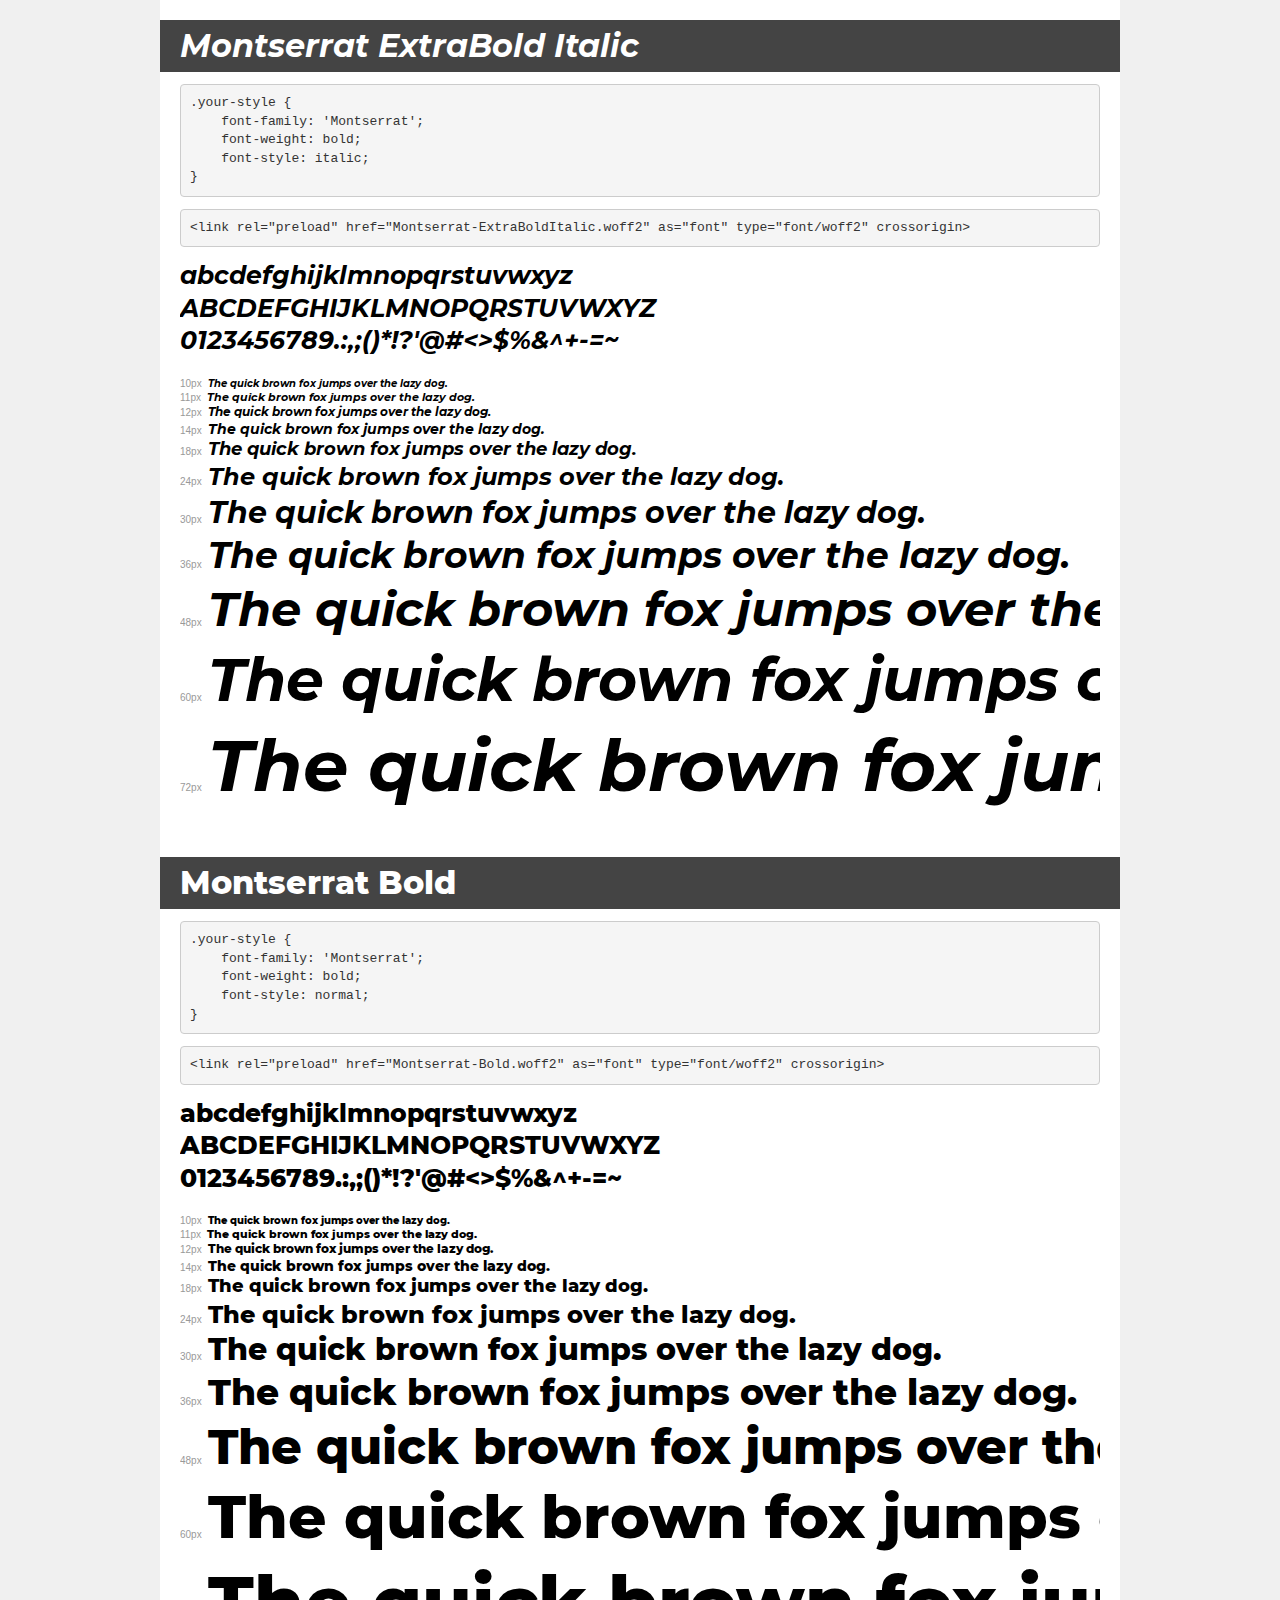
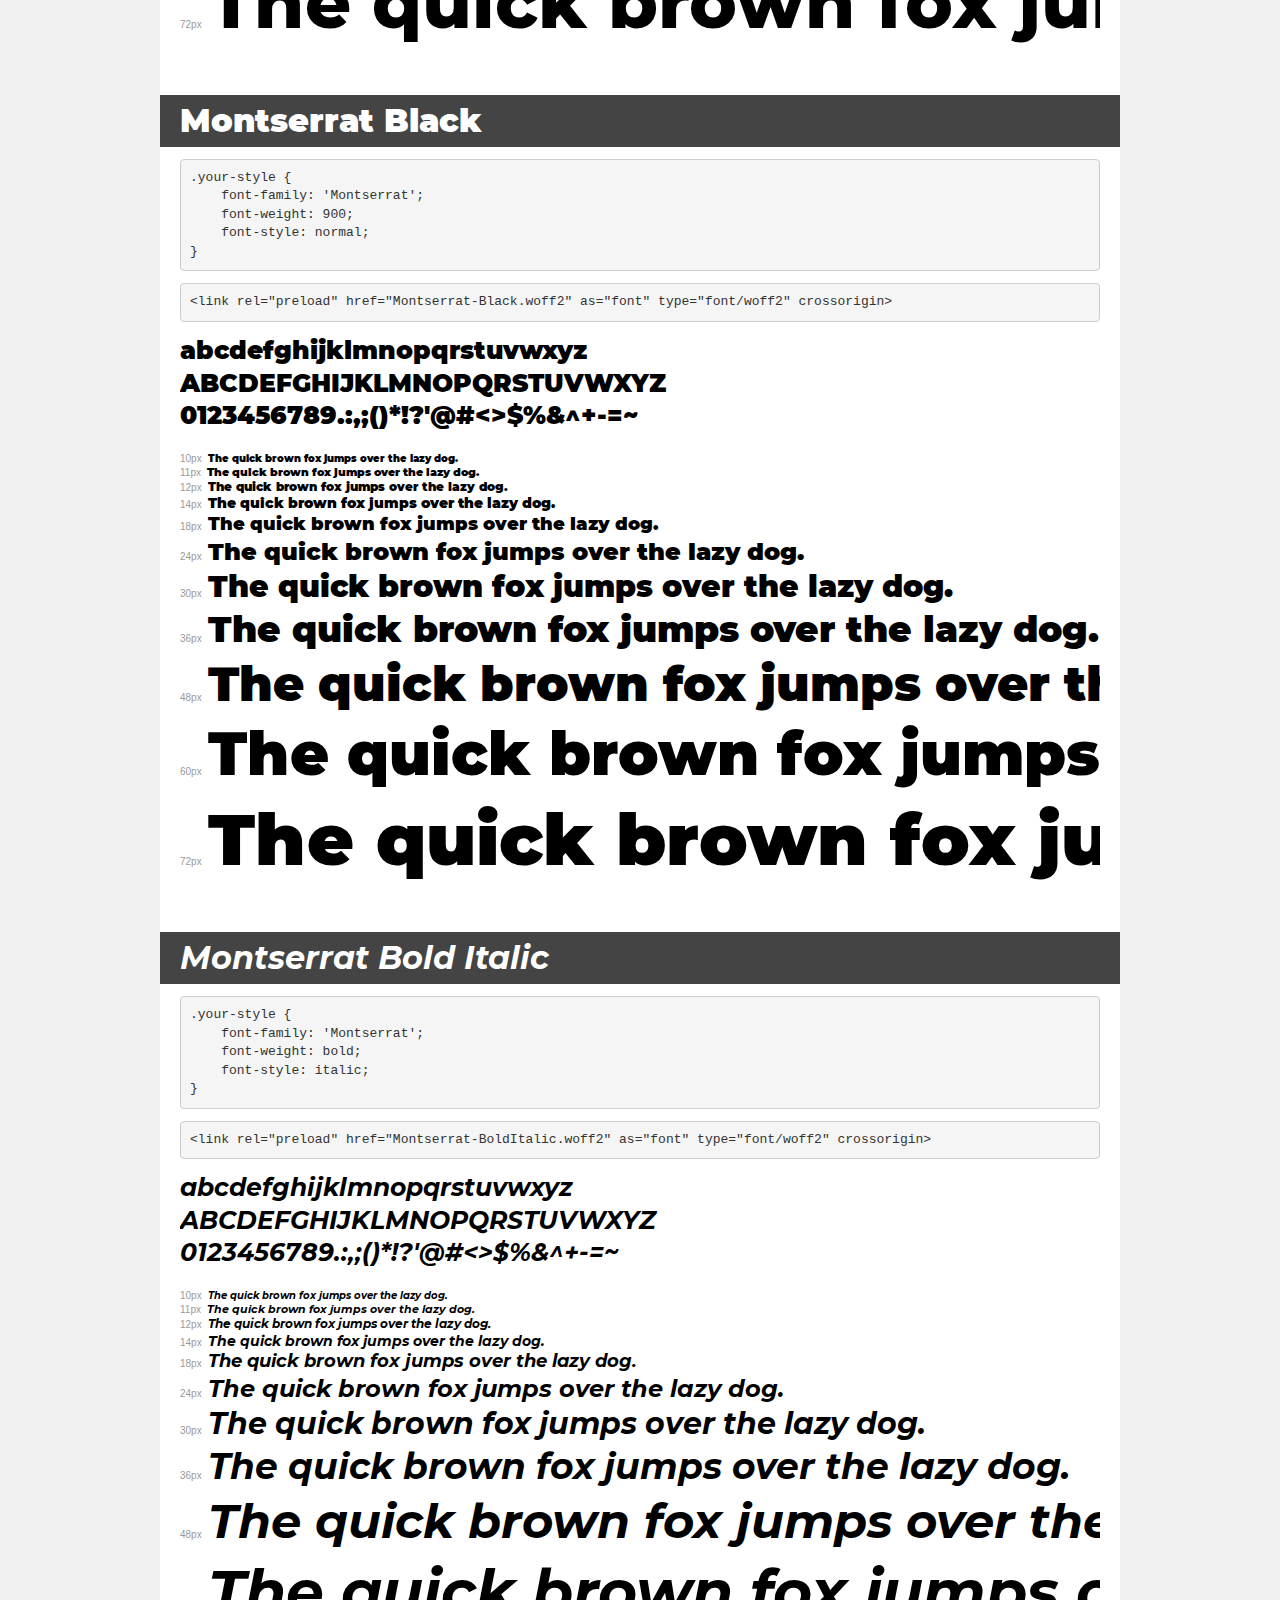
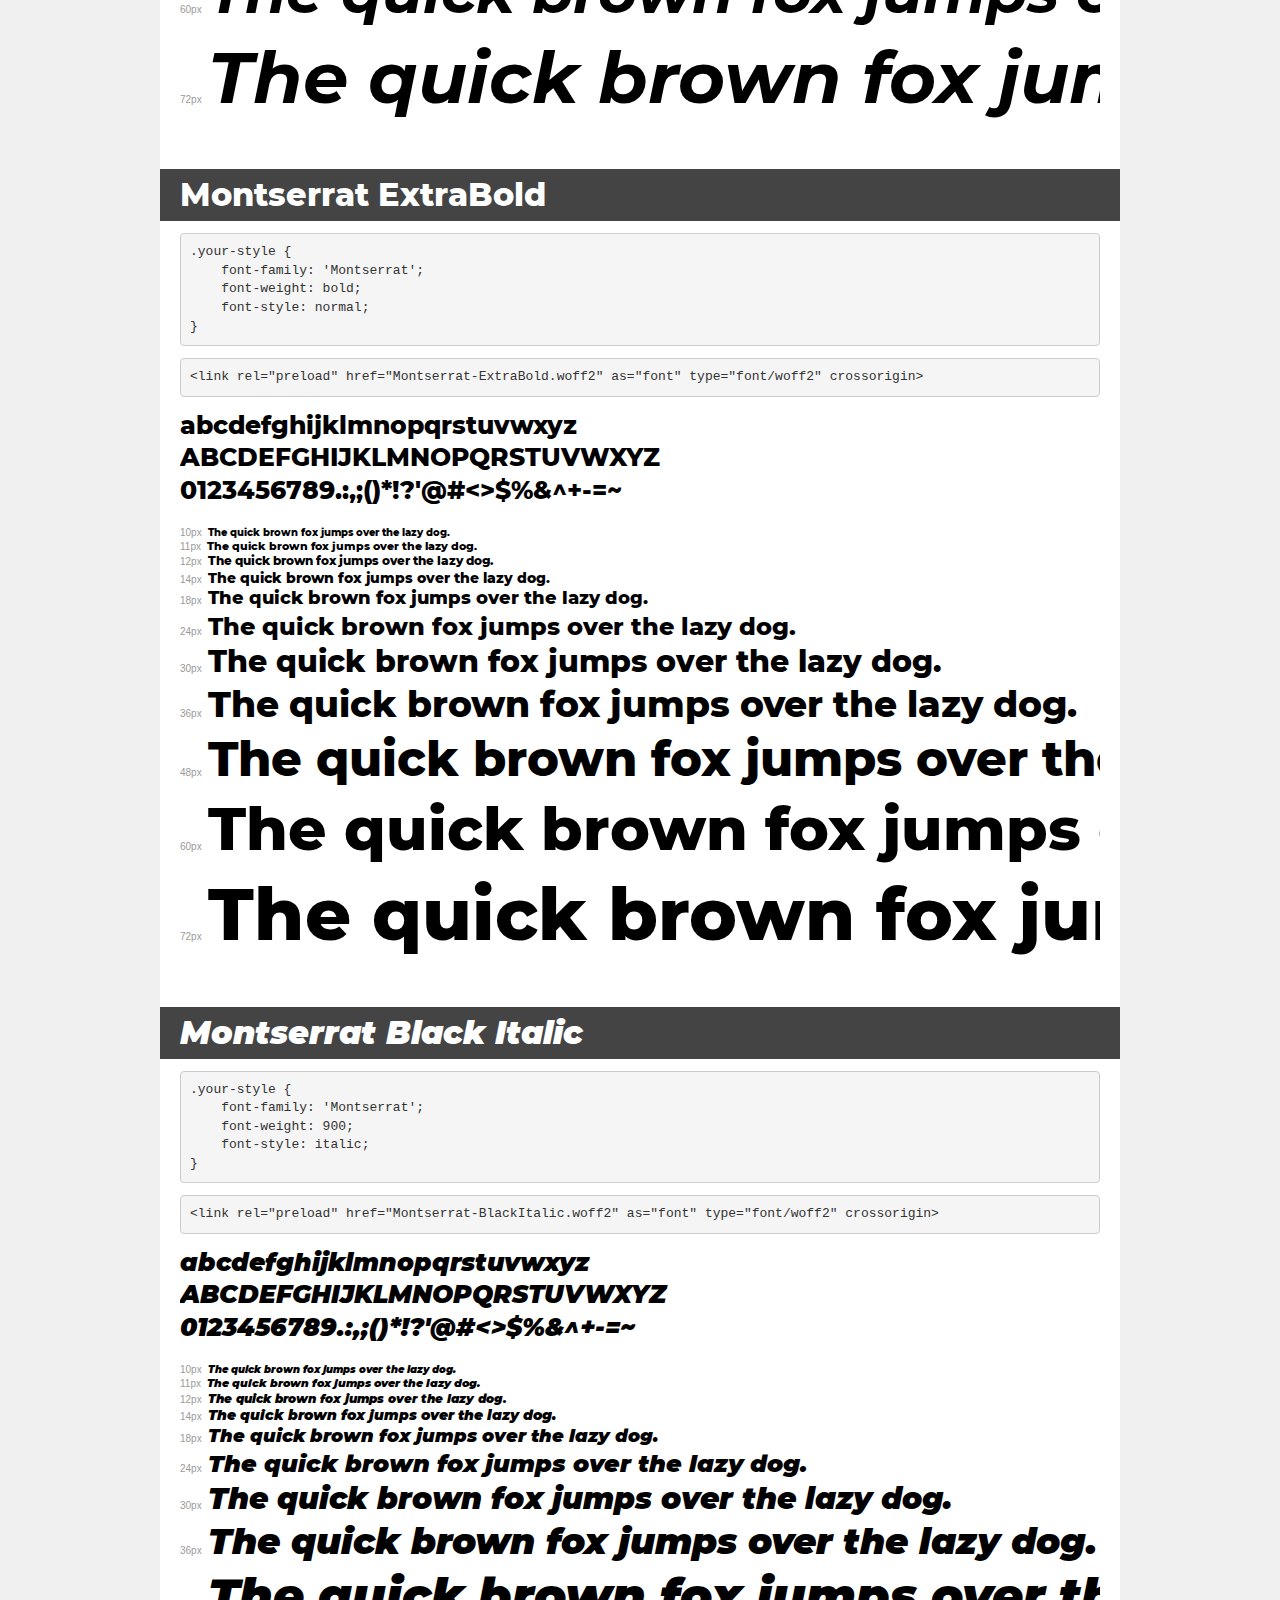
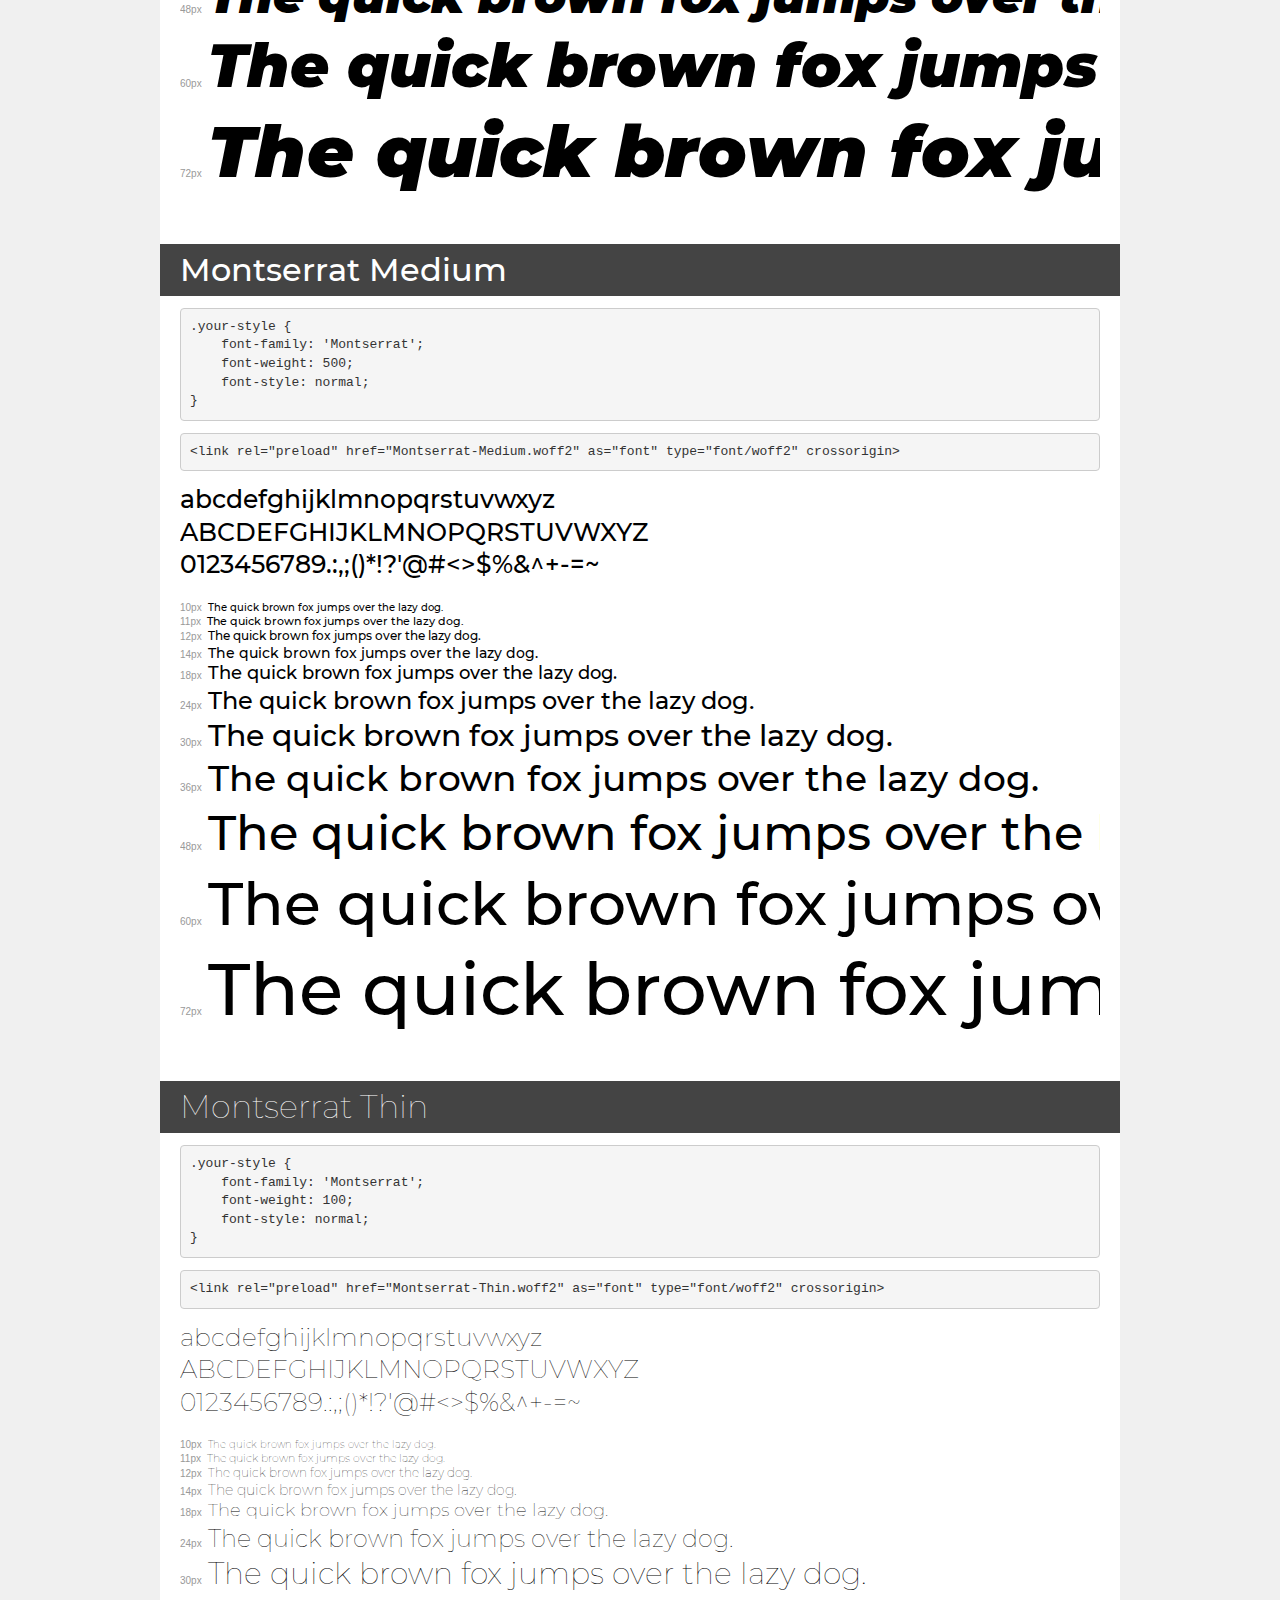
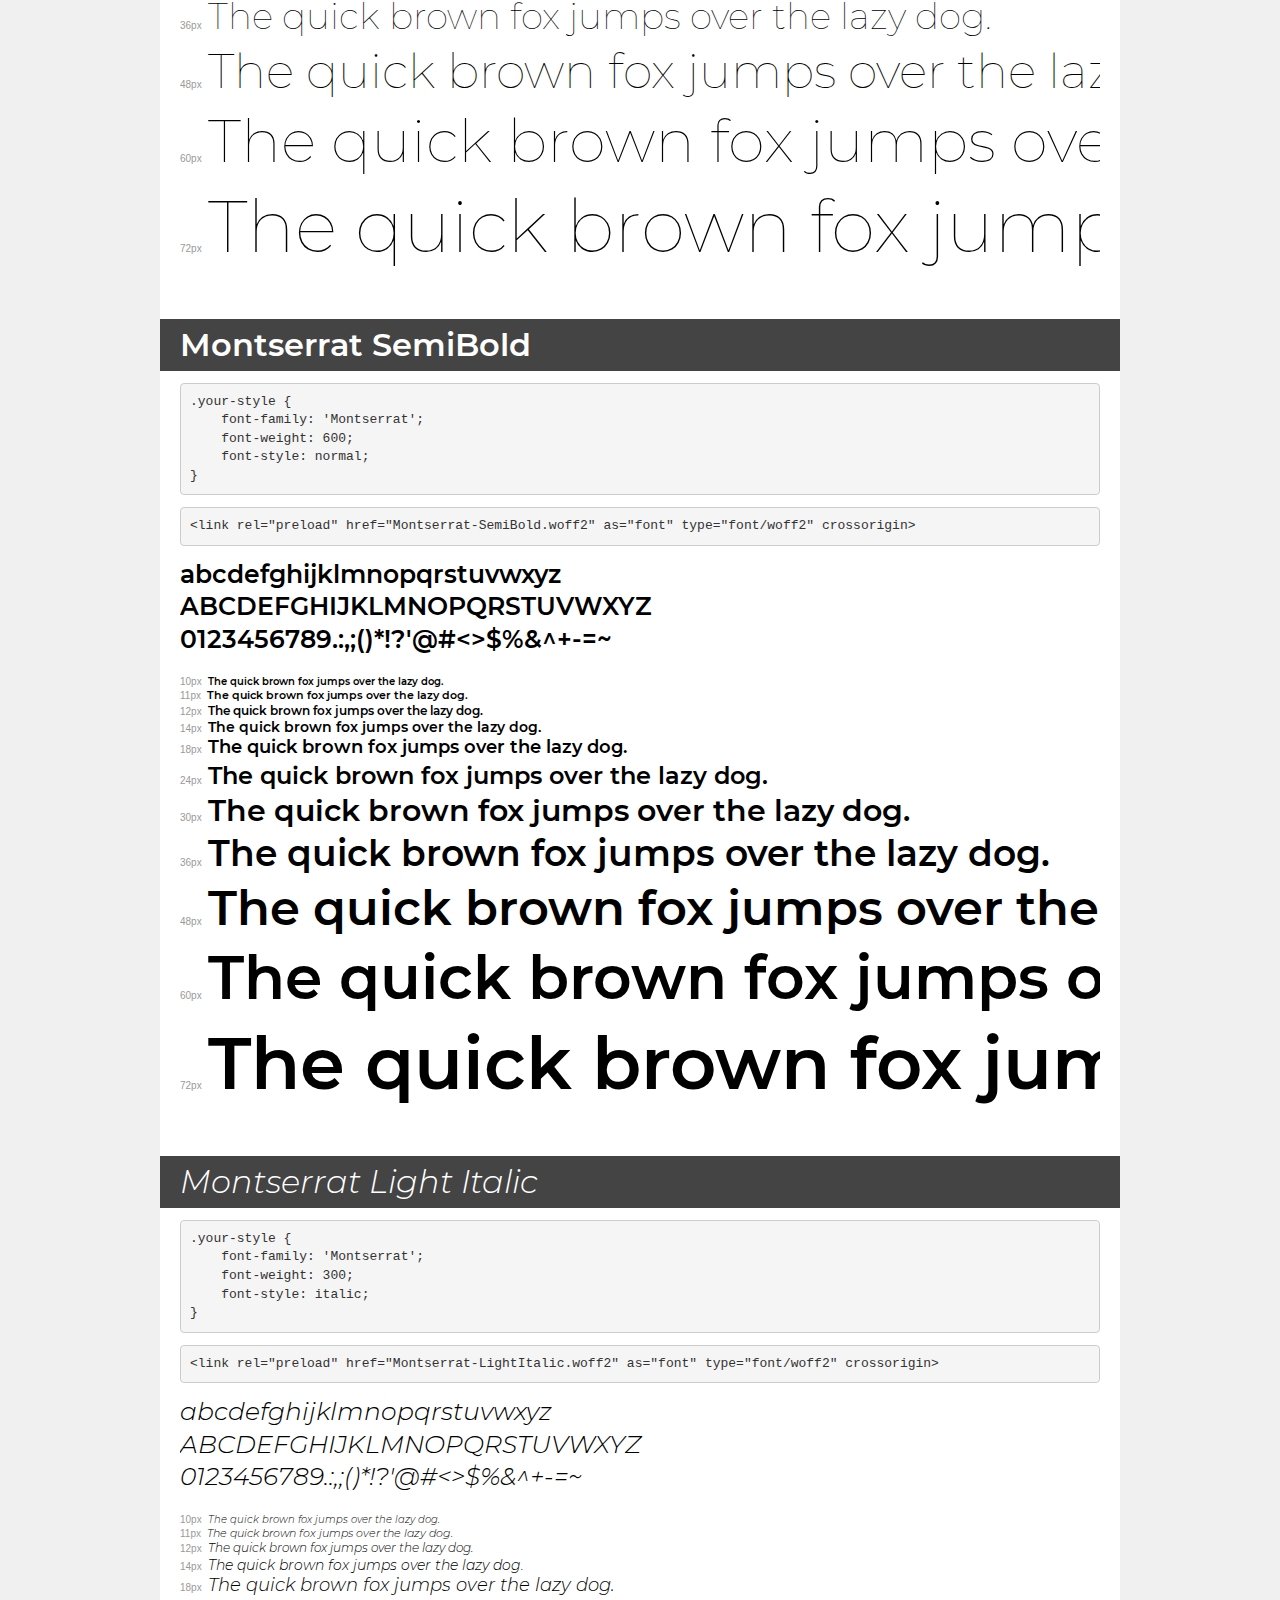
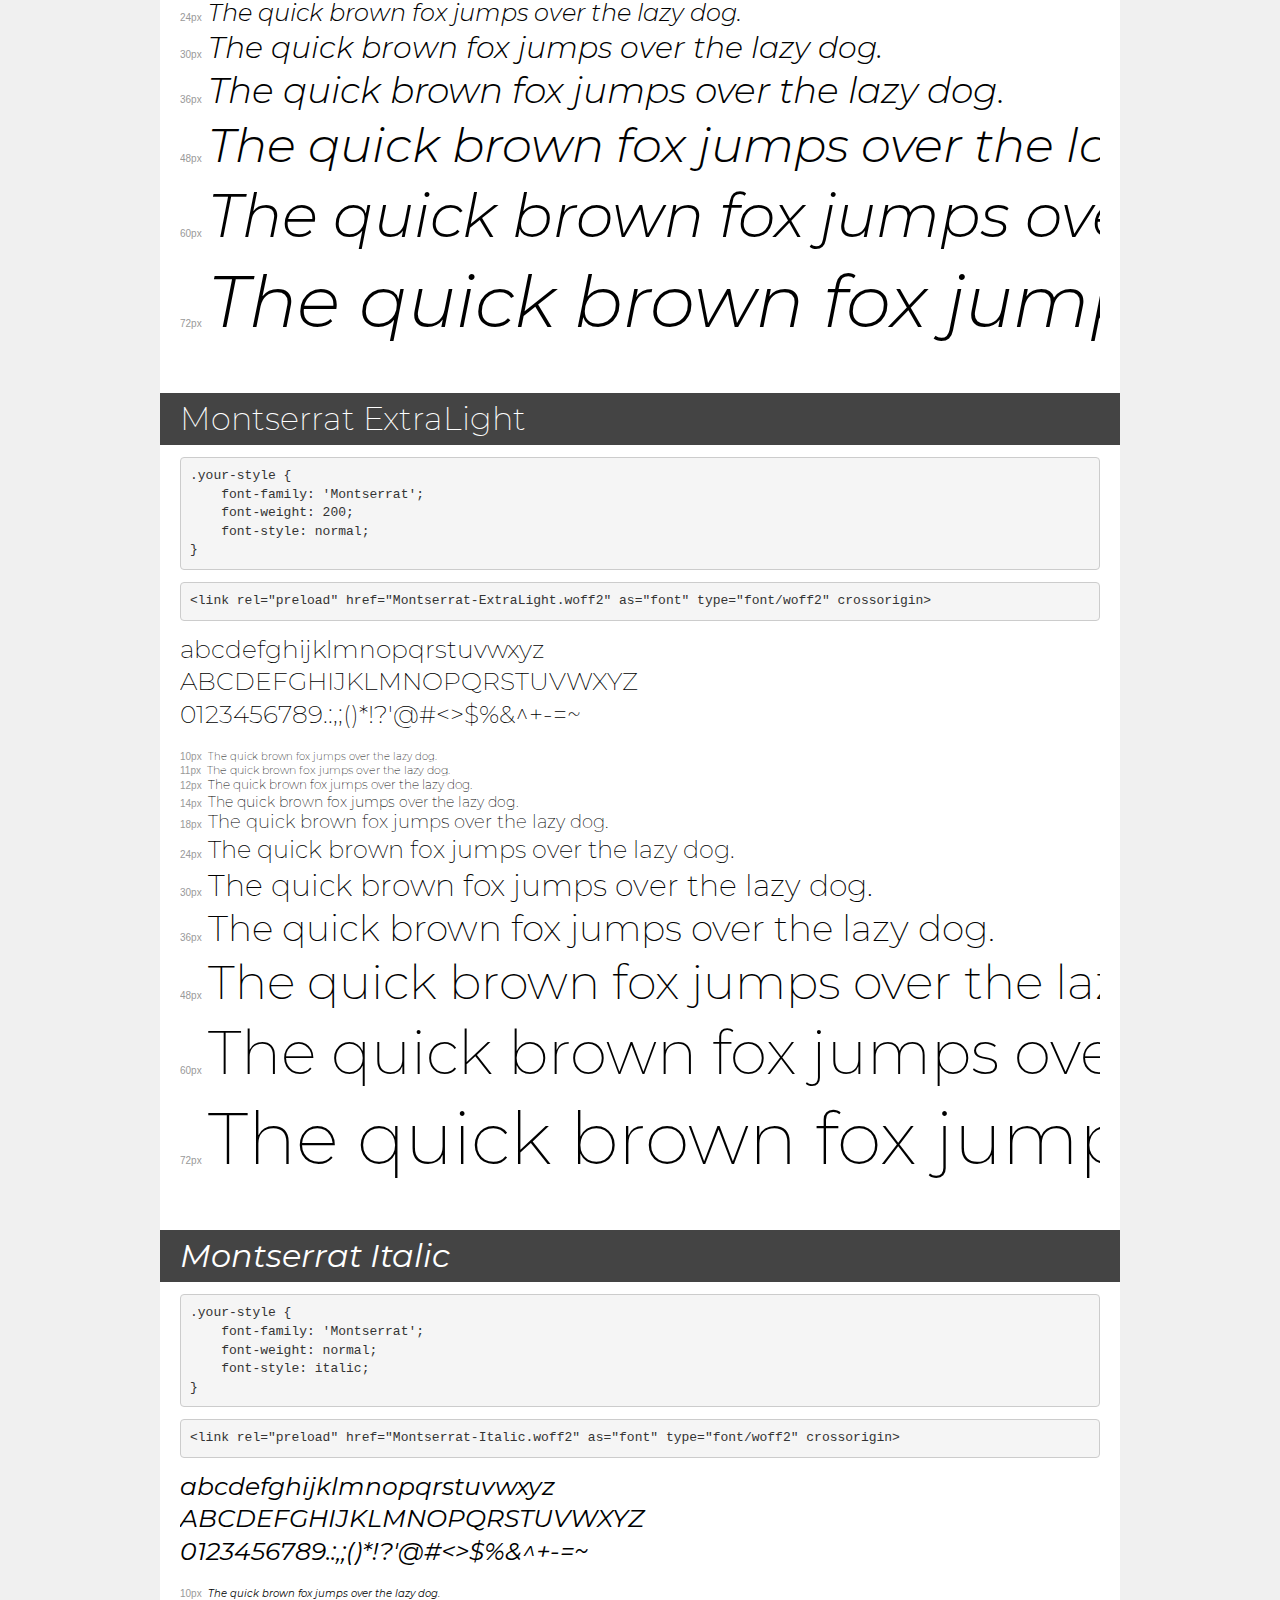
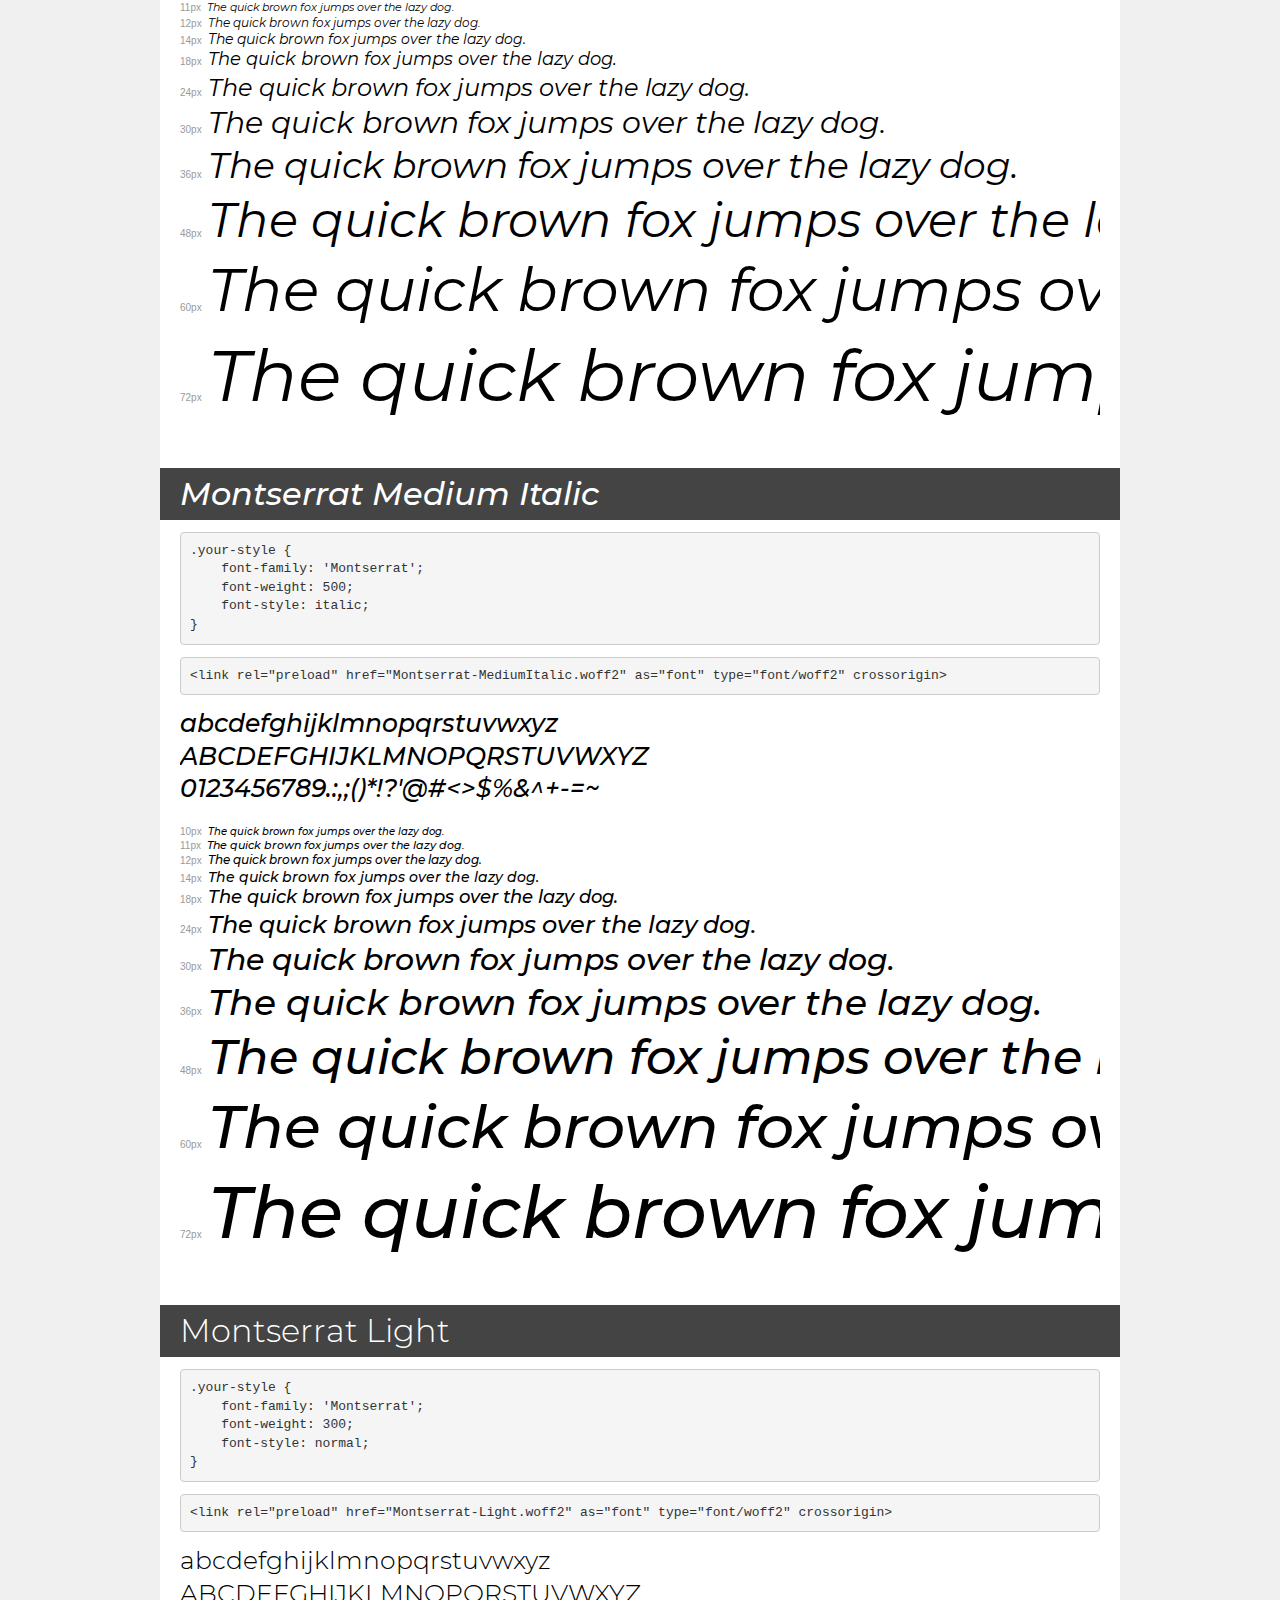
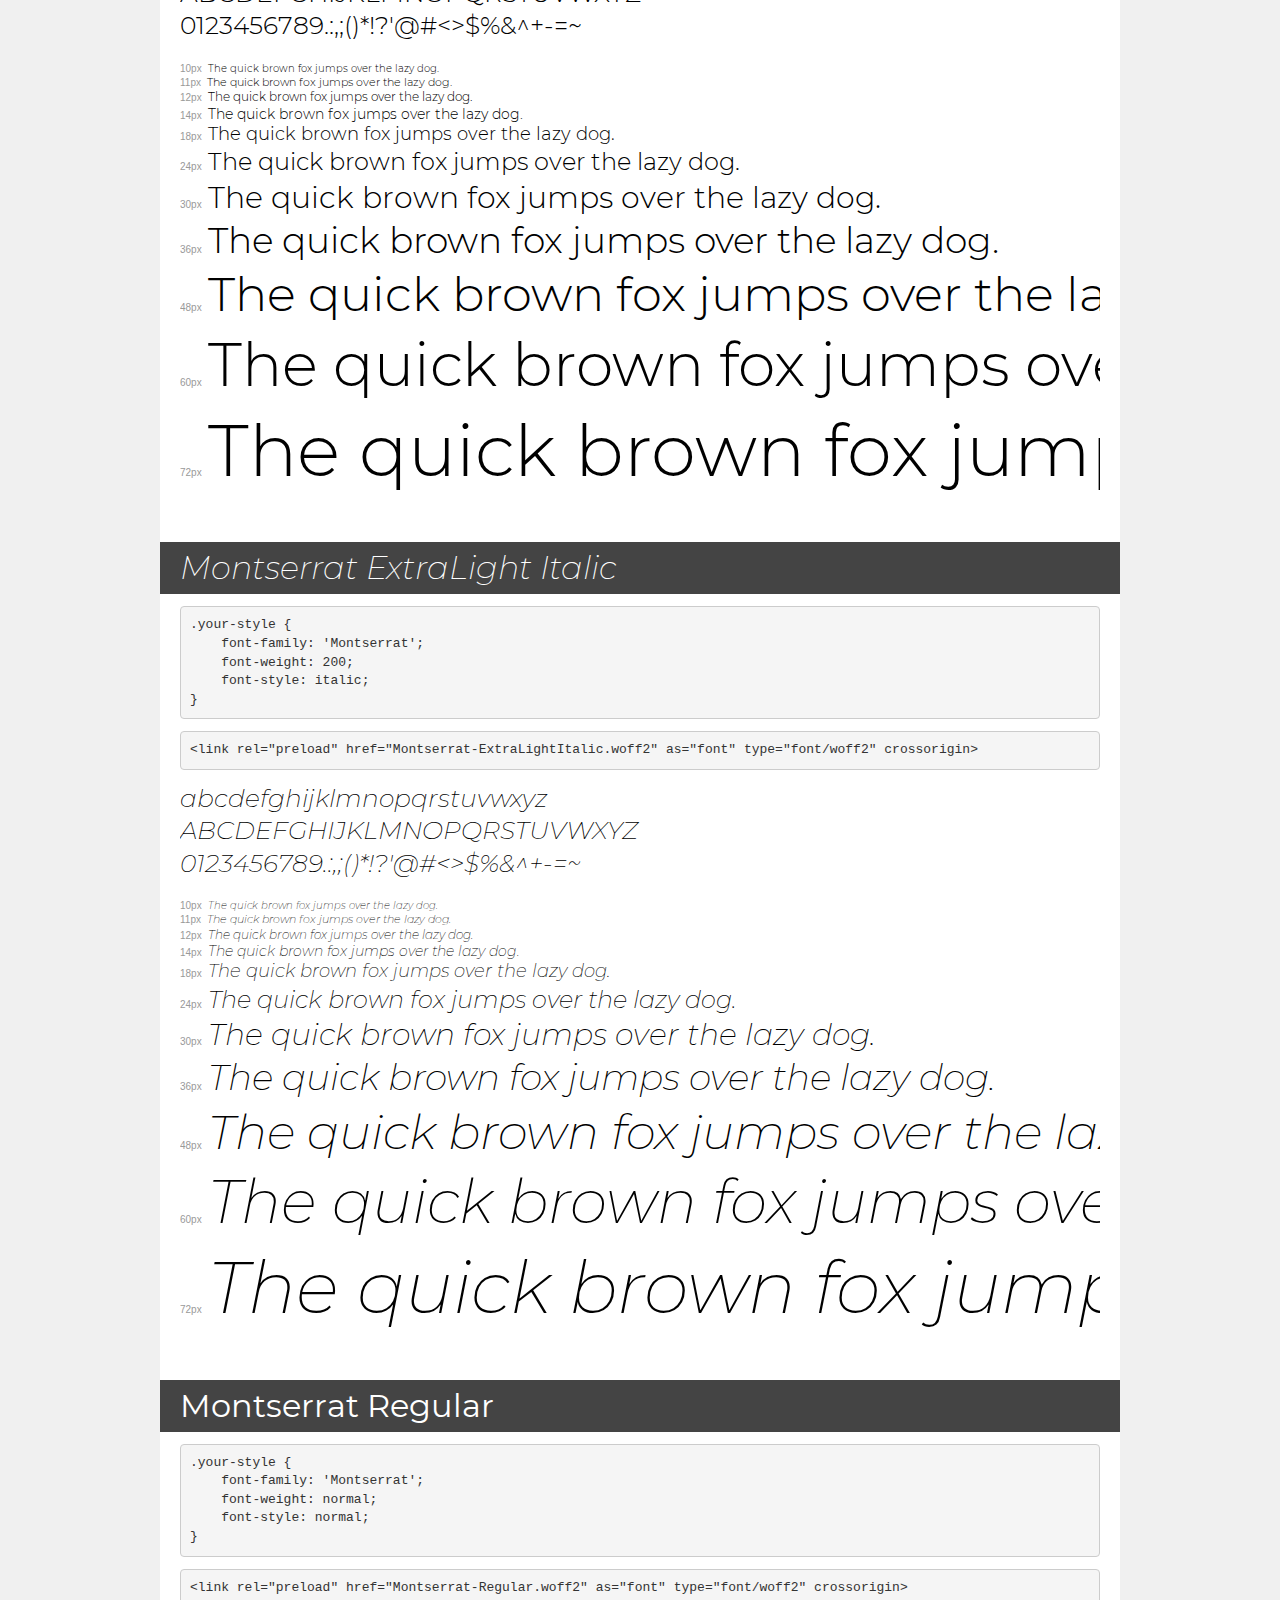
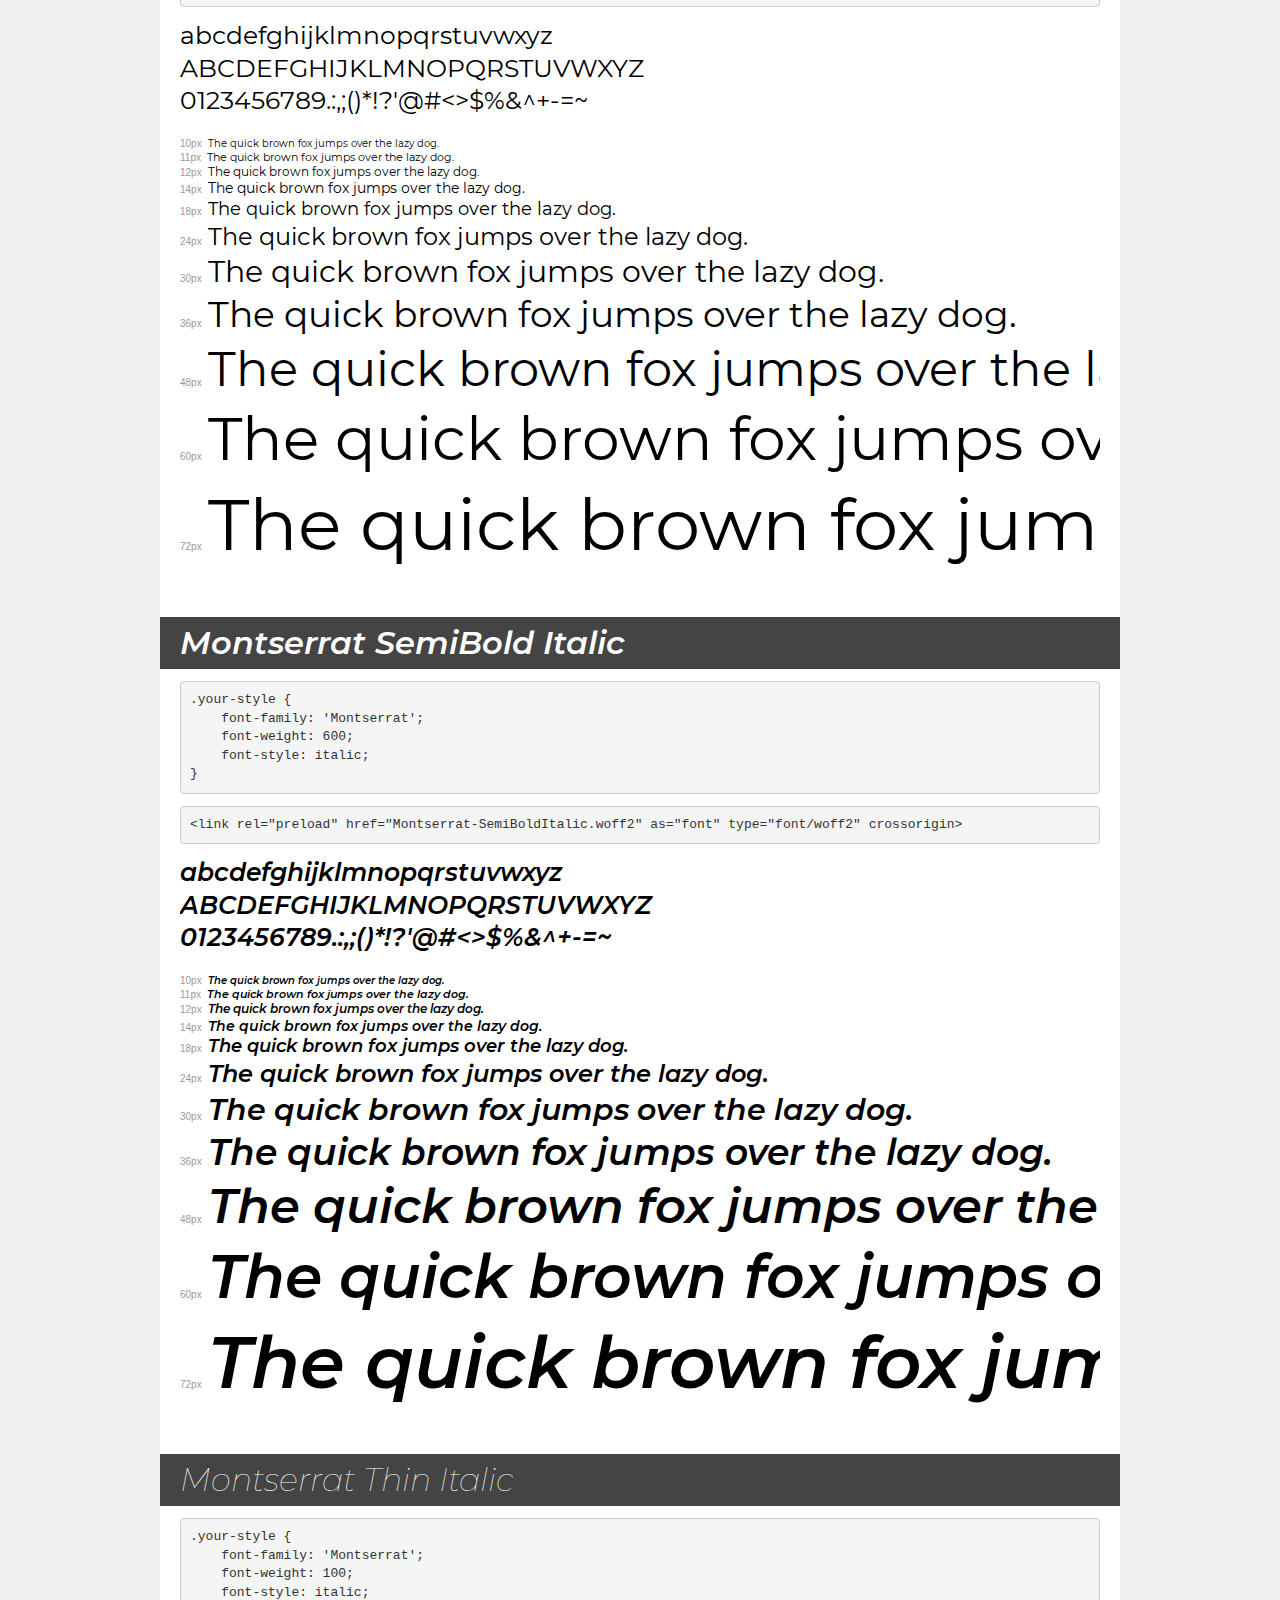
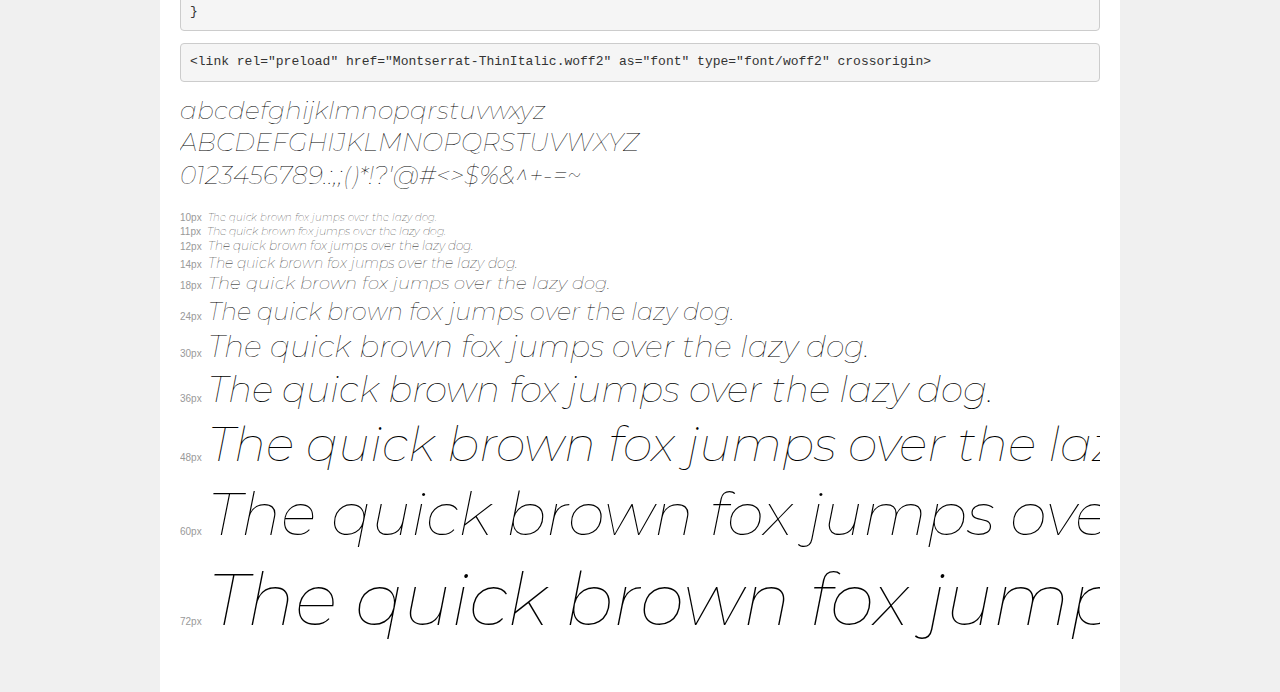
<file: fonts/demo.html>
<!DOCTYPE html>
<html lang="en">
<head>
    <meta charset="utf-8">
    <meta http-equiv="X-UA-Compatible" content="IE=edge">
    <meta name="viewport" content="width=device-width, initial-scale=1">
    <meta name="robots" content="noindex, noarchive">
    <meta name="format-detection" content="telephone=no">
    <title>Transfonter demo</title>
    <link href="stylesheet.css" rel="stylesheet">
    <style>
        /*
        http://meyerweb.com/eric/tools/css/reset/
        v2.0 | 20110126
        License: none (public domain)
        */
        html, body, div, span, applet, object, iframe,
        h1, h2, h3, h4, h5, h6, p, blockquote, pre,
        a, abbr, acronym, address, big, cite, code,
        del, dfn, em, img, ins, kbd, q, s, samp,
        small, strike, strong, sub, sup, tt, var,
        b, u, i, center,
        dl, dt, dd, ol, ul, li,
        fieldset, form, label, legend,
        table, caption, tbody, tfoot, thead, tr, th, td,
        article, aside, canvas, details, embed,
        figure, figcaption, footer, header, hgroup,
        menu, nav, output, ruby, section, summary,
        time, mark, audio, video {
            margin: 0;
            padding: 0;
            border: 0;
            font-size: 100%;
            font: inherit;
            vertical-align: baseline;
        }
        /* HTML5 display-role reset for older browsers */
        article, aside, details, figcaption, figure,
        footer, header, hgroup, menu, nav, section {
            display: block;
        }
        body {
            line-height: 1;
        }
        ol, ul {
            list-style: none;
        }
        blockquote, q {
            quotes: none;
        }
        blockquote:before, blockquote:after,
        q:before, q:after {
            content: '';
            content: none;
        }
        table {
            border-collapse: collapse;
            border-spacing: 0;
        }
        /* demo styles */
        body {
            background: #f0f0f0;
            color: #000;
        }
        .page {
            background: #fff;
            width: 920px;
            margin: 0 auto;
            padding: 20px 20px 0 20px;
            overflow: hidden;
        }
        .font-container {
            overflow-x: auto;
            overflow-y: hidden;
            margin-bottom: 40px;
            line-height: 1.3;
            white-space: nowrap;
            padding-bottom: 5px;
        }
        h1 {
            position: relative;
            background: #444;
            font-size: 32px;
            color: #fff;
            padding: 10px 20px;
            margin: 0 -20px 12px -20px;
        }
        .letters {
            font-size: 25px;
            margin-bottom: 20px;
        }
        .s10:before {
            content: '10px';
        }
        .s11:before {
            content: '11px';
        }
        .s12:before {
            content: '12px';
        }
        .s14:before {
            content: '14px';
        }
        .s18:before {
            content: '18px';
        }
        .s24:before {
            content: '24px';
        }
        .s30:before {
            content: '30px';
        }
        .s36:before {
            content: '36px';
        }
        .s48:before {
            content: '48px';
        }
        .s60:before {
            content: '60px';
        }
        .s72:before {
            content: '72px';
        }
        .s10:before, .s11:before, .s12:before, .s14:before,
        .s18:before, .s24:before, .s30:before, .s36:before,
        .s48:before, .s60:before, .s72:before {
            font-family: Arial, sans-serif;
            font-size: 10px;
            font-weight: normal;
            font-style: normal;
            color: #999;
            padding-right: 6px;
        }
        pre {
            display: block;
            padding: 9px;
            margin: 0 0 12px;
            font-family: Monaco, Menlo, Consolas, "Courier New", monospace;
            font-size: 13px;
            line-height: 1.428571429;
            color: #333;
            font-weight: normal;
            font-style: normal;
            background-color: #f5f5f5;
            border: 1px solid #ccc;
            overflow-x: auto;
            border-radius: 4px;
        }
        /* responsive */
        @media (max-width: 959px) {
            .page {
                width: auto;
                margin: 0;
            }
        }
    </style>
</head>
<body>
<div class="page">
    <div class="demo">
        <h1 style="font-family: 'Montserrat'; font-weight: bold; font-style: italic;">Montserrat ExtraBold Italic</h1>
        <pre title="Usage">.your-style {
    font-family: 'Montserrat';
    font-weight: bold;
    font-style: italic;
}</pre>
        <pre title="Preload (optional)">
&lt;link rel=&quot;preload&quot; href=&quot;Montserrat-ExtraBoldItalic.woff2&quot; as=&quot;font&quot; type=&quot;font/woff2&quot; crossorigin&gt;</pre>
        <div class="font-container" style="font-family: 'Montserrat'; font-weight: bold; font-style: italic;">
            <p class="letters">
                abcdefghijklmnopqrstuvwxyz<br>
ABCDEFGHIJKLMNOPQRSTUVWXYZ<br>
                0123456789.:,;()*!?'@#&lt;&gt;$%&^+-=~
            </p>
            <p class="s10" style="font-size: 10px;">The quick brown fox jumps over the lazy dog.</p>
            <p class="s11" style="font-size: 11px;">The quick brown fox jumps over the lazy dog.</p>
            <p class="s12" style="font-size: 12px;">The quick brown fox jumps over the lazy dog.</p>
            <p class="s14" style="font-size: 14px;">The quick brown fox jumps over the lazy dog.</p>
            <p class="s18" style="font-size: 18px;">The quick brown fox jumps over the lazy dog.</p>
            <p class="s24" style="font-size: 24px;">The quick brown fox jumps over the lazy dog.</p>
            <p class="s30" style="font-size: 30px;">The quick brown fox jumps over the lazy dog.</p>
            <p class="s36" style="font-size: 36px;">The quick brown fox jumps over the lazy dog.</p>
            <p class="s48" style="font-size: 48px;">The quick brown fox jumps over the lazy dog.</p>
            <p class="s60" style="font-size: 60px;">The quick brown fox jumps over the lazy dog.</p>
            <p class="s72" style="font-size: 72px;">The quick brown fox jumps over the lazy dog.</p>
        </div>
    </div>

    <div class="demo">
        <h1 style="font-family: 'Montserrat'; font-weight: bold; font-style: normal;">Montserrat Bold</h1>
        <pre title="Usage">.your-style {
    font-family: 'Montserrat';
    font-weight: bold;
    font-style: normal;
}</pre>
        <pre title="Preload (optional)">
&lt;link rel=&quot;preload&quot; href=&quot;Montserrat-Bold.woff2&quot; as=&quot;font&quot; type=&quot;font/woff2&quot; crossorigin&gt;</pre>
        <div class="font-container" style="font-family: 'Montserrat'; font-weight: bold; font-style: normal;">
            <p class="letters">
                abcdefghijklmnopqrstuvwxyz<br>
ABCDEFGHIJKLMNOPQRSTUVWXYZ<br>
                0123456789.:,;()*!?'@#&lt;&gt;$%&^+-=~
            </p>
            <p class="s10" style="font-size: 10px;">The quick brown fox jumps over the lazy dog.</p>
            <p class="s11" style="font-size: 11px;">The quick brown fox jumps over the lazy dog.</p>
            <p class="s12" style="font-size: 12px;">The quick brown fox jumps over the lazy dog.</p>
            <p class="s14" style="font-size: 14px;">The quick brown fox jumps over the lazy dog.</p>
            <p class="s18" style="font-size: 18px;">The quick brown fox jumps over the lazy dog.</p>
            <p class="s24" style="font-size: 24px;">The quick brown fox jumps over the lazy dog.</p>
            <p class="s30" style="font-size: 30px;">The quick brown fox jumps over the lazy dog.</p>
            <p class="s36" style="font-size: 36px;">The quick brown fox jumps over the lazy dog.</p>
            <p class="s48" style="font-size: 48px;">The quick brown fox jumps over the lazy dog.</p>
            <p class="s60" style="font-size: 60px;">The quick brown fox jumps over the lazy dog.</p>
            <p class="s72" style="font-size: 72px;">The quick brown fox jumps over the lazy dog.</p>
        </div>
    </div>

    <div class="demo">
        <h1 style="font-family: 'Montserrat'; font-weight: 900; font-style: normal;">Montserrat Black</h1>
        <pre title="Usage">.your-style {
    font-family: 'Montserrat';
    font-weight: 900;
    font-style: normal;
}</pre>
        <pre title="Preload (optional)">
&lt;link rel=&quot;preload&quot; href=&quot;Montserrat-Black.woff2&quot; as=&quot;font&quot; type=&quot;font/woff2&quot; crossorigin&gt;</pre>
        <div class="font-container" style="font-family: 'Montserrat'; font-weight: 900; font-style: normal;">
            <p class="letters">
                abcdefghijklmnopqrstuvwxyz<br>
ABCDEFGHIJKLMNOPQRSTUVWXYZ<br>
                0123456789.:,;()*!?'@#&lt;&gt;$%&^+-=~
            </p>
            <p class="s10" style="font-size: 10px;">The quick brown fox jumps over the lazy dog.</p>
            <p class="s11" style="font-size: 11px;">The quick brown fox jumps over the lazy dog.</p>
            <p class="s12" style="font-size: 12px;">The quick brown fox jumps over the lazy dog.</p>
            <p class="s14" style="font-size: 14px;">The quick brown fox jumps over the lazy dog.</p>
            <p class="s18" style="font-size: 18px;">The quick brown fox jumps over the lazy dog.</p>
            <p class="s24" style="font-size: 24px;">The quick brown fox jumps over the lazy dog.</p>
            <p class="s30" style="font-size: 30px;">The quick brown fox jumps over the lazy dog.</p>
            <p class="s36" style="font-size: 36px;">The quick brown fox jumps over the lazy dog.</p>
            <p class="s48" style="font-size: 48px;">The quick brown fox jumps over the lazy dog.</p>
            <p class="s60" style="font-size: 60px;">The quick brown fox jumps over the lazy dog.</p>
            <p class="s72" style="font-size: 72px;">The quick brown fox jumps over the lazy dog.</p>
        </div>
    </div>

    <div class="demo">
        <h1 style="font-family: 'Montserrat'; font-weight: bold; font-style: italic;">Montserrat Bold Italic</h1>
        <pre title="Usage">.your-style {
    font-family: 'Montserrat';
    font-weight: bold;
    font-style: italic;
}</pre>
        <pre title="Preload (optional)">
&lt;link rel=&quot;preload&quot; href=&quot;Montserrat-BoldItalic.woff2&quot; as=&quot;font&quot; type=&quot;font/woff2&quot; crossorigin&gt;</pre>
        <div class="font-container" style="font-family: 'Montserrat'; font-weight: bold; font-style: italic;">
            <p class="letters">
                abcdefghijklmnopqrstuvwxyz<br>
ABCDEFGHIJKLMNOPQRSTUVWXYZ<br>
                0123456789.:,;()*!?'@#&lt;&gt;$%&^+-=~
            </p>
            <p class="s10" style="font-size: 10px;">The quick brown fox jumps over the lazy dog.</p>
            <p class="s11" style="font-size: 11px;">The quick brown fox jumps over the lazy dog.</p>
            <p class="s12" style="font-size: 12px;">The quick brown fox jumps over the lazy dog.</p>
            <p class="s14" style="font-size: 14px;">The quick brown fox jumps over the lazy dog.</p>
            <p class="s18" style="font-size: 18px;">The quick brown fox jumps over the lazy dog.</p>
            <p class="s24" style="font-size: 24px;">The quick brown fox jumps over the lazy dog.</p>
            <p class="s30" style="font-size: 30px;">The quick brown fox jumps over the lazy dog.</p>
            <p class="s36" style="font-size: 36px;">The quick brown fox jumps over the lazy dog.</p>
            <p class="s48" style="font-size: 48px;">The quick brown fox jumps over the lazy dog.</p>
            <p class="s60" style="font-size: 60px;">The quick brown fox jumps over the lazy dog.</p>
            <p class="s72" style="font-size: 72px;">The quick brown fox jumps over the lazy dog.</p>
        </div>
    </div>

    <div class="demo">
        <h1 style="font-family: 'Montserrat'; font-weight: bold; font-style: normal;">Montserrat ExtraBold</h1>
        <pre title="Usage">.your-style {
    font-family: 'Montserrat';
    font-weight: bold;
    font-style: normal;
}</pre>
        <pre title="Preload (optional)">
&lt;link rel=&quot;preload&quot; href=&quot;Montserrat-ExtraBold.woff2&quot; as=&quot;font&quot; type=&quot;font/woff2&quot; crossorigin&gt;</pre>
        <div class="font-container" style="font-family: 'Montserrat'; font-weight: bold; font-style: normal;">
            <p class="letters">
                abcdefghijklmnopqrstuvwxyz<br>
ABCDEFGHIJKLMNOPQRSTUVWXYZ<br>
                0123456789.:,;()*!?'@#&lt;&gt;$%&^+-=~
            </p>
            <p class="s10" style="font-size: 10px;">The quick brown fox jumps over the lazy dog.</p>
            <p class="s11" style="font-size: 11px;">The quick brown fox jumps over the lazy dog.</p>
            <p class="s12" style="font-size: 12px;">The quick brown fox jumps over the lazy dog.</p>
            <p class="s14" style="font-size: 14px;">The quick brown fox jumps over the lazy dog.</p>
            <p class="s18" style="font-size: 18px;">The quick brown fox jumps over the lazy dog.</p>
            <p class="s24" style="font-size: 24px;">The quick brown fox jumps over the lazy dog.</p>
            <p class="s30" style="font-size: 30px;">The quick brown fox jumps over the lazy dog.</p>
            <p class="s36" style="font-size: 36px;">The quick brown fox jumps over the lazy dog.</p>
            <p class="s48" style="font-size: 48px;">The quick brown fox jumps over the lazy dog.</p>
            <p class="s60" style="font-size: 60px;">The quick brown fox jumps over the lazy dog.</p>
            <p class="s72" style="font-size: 72px;">The quick brown fox jumps over the lazy dog.</p>
        </div>
    </div>

    <div class="demo">
        <h1 style="font-family: 'Montserrat'; font-weight: 900; font-style: italic;">Montserrat Black Italic</h1>
        <pre title="Usage">.your-style {
    font-family: 'Montserrat';
    font-weight: 900;
    font-style: italic;
}</pre>
        <pre title="Preload (optional)">
&lt;link rel=&quot;preload&quot; href=&quot;Montserrat-BlackItalic.woff2&quot; as=&quot;font&quot; type=&quot;font/woff2&quot; crossorigin&gt;</pre>
        <div class="font-container" style="font-family: 'Montserrat'; font-weight: 900; font-style: italic;">
            <p class="letters">
                abcdefghijklmnopqrstuvwxyz<br>
ABCDEFGHIJKLMNOPQRSTUVWXYZ<br>
                0123456789.:,;()*!?'@#&lt;&gt;$%&^+-=~
            </p>
            <p class="s10" style="font-size: 10px;">The quick brown fox jumps over the lazy dog.</p>
            <p class="s11" style="font-size: 11px;">The quick brown fox jumps over the lazy dog.</p>
            <p class="s12" style="font-size: 12px;">The quick brown fox jumps over the lazy dog.</p>
            <p class="s14" style="font-size: 14px;">The quick brown fox jumps over the lazy dog.</p>
            <p class="s18" style="font-size: 18px;">The quick brown fox jumps over the lazy dog.</p>
            <p class="s24" style="font-size: 24px;">The quick brown fox jumps over the lazy dog.</p>
            <p class="s30" style="font-size: 30px;">The quick brown fox jumps over the lazy dog.</p>
            <p class="s36" style="font-size: 36px;">The quick brown fox jumps over the lazy dog.</p>
            <p class="s48" style="font-size: 48px;">The quick brown fox jumps over the lazy dog.</p>
            <p class="s60" style="font-size: 60px;">The quick brown fox jumps over the lazy dog.</p>
            <p class="s72" style="font-size: 72px;">The quick brown fox jumps over the lazy dog.</p>
        </div>
    </div>

    <div class="demo">
        <h1 style="font-family: 'Montserrat'; font-weight: 500; font-style: normal;">Montserrat Medium</h1>
        <pre title="Usage">.your-style {
    font-family: 'Montserrat';
    font-weight: 500;
    font-style: normal;
}</pre>
        <pre title="Preload (optional)">
&lt;link rel=&quot;preload&quot; href=&quot;Montserrat-Medium.woff2&quot; as=&quot;font&quot; type=&quot;font/woff2&quot; crossorigin&gt;</pre>
        <div class="font-container" style="font-family: 'Montserrat'; font-weight: 500; font-style: normal;">
            <p class="letters">
                abcdefghijklmnopqrstuvwxyz<br>
ABCDEFGHIJKLMNOPQRSTUVWXYZ<br>
                0123456789.:,;()*!?'@#&lt;&gt;$%&^+-=~
            </p>
            <p class="s10" style="font-size: 10px;">The quick brown fox jumps over the lazy dog.</p>
            <p class="s11" style="font-size: 11px;">The quick brown fox jumps over the lazy dog.</p>
            <p class="s12" style="font-size: 12px;">The quick brown fox jumps over the lazy dog.</p>
            <p class="s14" style="font-size: 14px;">The quick brown fox jumps over the lazy dog.</p>
            <p class="s18" style="font-size: 18px;">The quick brown fox jumps over the lazy dog.</p>
            <p class="s24" style="font-size: 24px;">The quick brown fox jumps over the lazy dog.</p>
            <p class="s30" style="font-size: 30px;">The quick brown fox jumps over the lazy dog.</p>
            <p class="s36" style="font-size: 36px;">The quick brown fox jumps over the lazy dog.</p>
            <p class="s48" style="font-size: 48px;">The quick brown fox jumps over the lazy dog.</p>
            <p class="s60" style="font-size: 60px;">The quick brown fox jumps over the lazy dog.</p>
            <p class="s72" style="font-size: 72px;">The quick brown fox jumps over the lazy dog.</p>
        </div>
    </div>

    <div class="demo">
        <h1 style="font-family: 'Montserrat'; font-weight: 100; font-style: normal;">Montserrat Thin</h1>
        <pre title="Usage">.your-style {
    font-family: 'Montserrat';
    font-weight: 100;
    font-style: normal;
}</pre>
        <pre title="Preload (optional)">
&lt;link rel=&quot;preload&quot; href=&quot;Montserrat-Thin.woff2&quot; as=&quot;font&quot; type=&quot;font/woff2&quot; crossorigin&gt;</pre>
        <div class="font-container" style="font-family: 'Montserrat'; font-weight: 100; font-style: normal;">
            <p class="letters">
                abcdefghijklmnopqrstuvwxyz<br>
ABCDEFGHIJKLMNOPQRSTUVWXYZ<br>
                0123456789.:,;()*!?'@#&lt;&gt;$%&^+-=~
            </p>
            <p class="s10" style="font-size: 10px;">The quick brown fox jumps over the lazy dog.</p>
            <p class="s11" style="font-size: 11px;">The quick brown fox jumps over the lazy dog.</p>
            <p class="s12" style="font-size: 12px;">The quick brown fox jumps over the lazy dog.</p>
            <p class="s14" style="font-size: 14px;">The quick brown fox jumps over the lazy dog.</p>
            <p class="s18" style="font-size: 18px;">The quick brown fox jumps over the lazy dog.</p>
            <p class="s24" style="font-size: 24px;">The quick brown fox jumps over the lazy dog.</p>
            <p class="s30" style="font-size: 30px;">The quick brown fox jumps over the lazy dog.</p>
            <p class="s36" style="font-size: 36px;">The quick brown fox jumps over the lazy dog.</p>
            <p class="s48" style="font-size: 48px;">The quick brown fox jumps over the lazy dog.</p>
            <p class="s60" style="font-size: 60px;">The quick brown fox jumps over the lazy dog.</p>
            <p class="s72" style="font-size: 72px;">The quick brown fox jumps over the lazy dog.</p>
        </div>
    </div>

    <div class="demo">
        <h1 style="font-family: 'Montserrat'; font-weight: 600; font-style: normal;">Montserrat SemiBold</h1>
        <pre title="Usage">.your-style {
    font-family: 'Montserrat';
    font-weight: 600;
    font-style: normal;
}</pre>
        <pre title="Preload (optional)">
&lt;link rel=&quot;preload&quot; href=&quot;Montserrat-SemiBold.woff2&quot; as=&quot;font&quot; type=&quot;font/woff2&quot; crossorigin&gt;</pre>
        <div class="font-container" style="font-family: 'Montserrat'; font-weight: 600; font-style: normal;">
            <p class="letters">
                abcdefghijklmnopqrstuvwxyz<br>
ABCDEFGHIJKLMNOPQRSTUVWXYZ<br>
                0123456789.:,;()*!?'@#&lt;&gt;$%&^+-=~
            </p>
            <p class="s10" style="font-size: 10px;">The quick brown fox jumps over the lazy dog.</p>
            <p class="s11" style="font-size: 11px;">The quick brown fox jumps over the lazy dog.</p>
            <p class="s12" style="font-size: 12px;">The quick brown fox jumps over the lazy dog.</p>
            <p class="s14" style="font-size: 14px;">The quick brown fox jumps over the lazy dog.</p>
            <p class="s18" style="font-size: 18px;">The quick brown fox jumps over the lazy dog.</p>
            <p class="s24" style="font-size: 24px;">The quick brown fox jumps over the lazy dog.</p>
            <p class="s30" style="font-size: 30px;">The quick brown fox jumps over the lazy dog.</p>
            <p class="s36" style="font-size: 36px;">The quick brown fox jumps over the lazy dog.</p>
            <p class="s48" style="font-size: 48px;">The quick brown fox jumps over the lazy dog.</p>
            <p class="s60" style="font-size: 60px;">The quick brown fox jumps over the lazy dog.</p>
            <p class="s72" style="font-size: 72px;">The quick brown fox jumps over the lazy dog.</p>
        </div>
    </div>

    <div class="demo">
        <h1 style="font-family: 'Montserrat'; font-weight: 300; font-style: italic;">Montserrat Light Italic</h1>
        <pre title="Usage">.your-style {
    font-family: 'Montserrat';
    font-weight: 300;
    font-style: italic;
}</pre>
        <pre title="Preload (optional)">
&lt;link rel=&quot;preload&quot; href=&quot;Montserrat-LightItalic.woff2&quot; as=&quot;font&quot; type=&quot;font/woff2&quot; crossorigin&gt;</pre>
        <div class="font-container" style="font-family: 'Montserrat'; font-weight: 300; font-style: italic;">
            <p class="letters">
                abcdefghijklmnopqrstuvwxyz<br>
ABCDEFGHIJKLMNOPQRSTUVWXYZ<br>
                0123456789.:,;()*!?'@#&lt;&gt;$%&^+-=~
            </p>
            <p class="s10" style="font-size: 10px;">The quick brown fox jumps over the lazy dog.</p>
            <p class="s11" style="font-size: 11px;">The quick brown fox jumps over the lazy dog.</p>
            <p class="s12" style="font-size: 12px;">The quick brown fox jumps over the lazy dog.</p>
            <p class="s14" style="font-size: 14px;">The quick brown fox jumps over the lazy dog.</p>
            <p class="s18" style="font-size: 18px;">The quick brown fox jumps over the lazy dog.</p>
            <p class="s24" style="font-size: 24px;">The quick brown fox jumps over the lazy dog.</p>
            <p class="s30" style="font-size: 30px;">The quick brown fox jumps over the lazy dog.</p>
            <p class="s36" style="font-size: 36px;">The quick brown fox jumps over the lazy dog.</p>
            <p class="s48" style="font-size: 48px;">The quick brown fox jumps over the lazy dog.</p>
            <p class="s60" style="font-size: 60px;">The quick brown fox jumps over the lazy dog.</p>
            <p class="s72" style="font-size: 72px;">The quick brown fox jumps over the lazy dog.</p>
        </div>
    </div>

    <div class="demo">
        <h1 style="font-family: 'Montserrat'; font-weight: 200; font-style: normal;">Montserrat ExtraLight</h1>
        <pre title="Usage">.your-style {
    font-family: 'Montserrat';
    font-weight: 200;
    font-style: normal;
}</pre>
        <pre title="Preload (optional)">
&lt;link rel=&quot;preload&quot; href=&quot;Montserrat-ExtraLight.woff2&quot; as=&quot;font&quot; type=&quot;font/woff2&quot; crossorigin&gt;</pre>
        <div class="font-container" style="font-family: 'Montserrat'; font-weight: 200; font-style: normal;">
            <p class="letters">
                abcdefghijklmnopqrstuvwxyz<br>
ABCDEFGHIJKLMNOPQRSTUVWXYZ<br>
                0123456789.:,;()*!?'@#&lt;&gt;$%&^+-=~
            </p>
            <p class="s10" style="font-size: 10px;">The quick brown fox jumps over the lazy dog.</p>
            <p class="s11" style="font-size: 11px;">The quick brown fox jumps over the lazy dog.</p>
            <p class="s12" style="font-size: 12px;">The quick brown fox jumps over the lazy dog.</p>
            <p class="s14" style="font-size: 14px;">The quick brown fox jumps over the lazy dog.</p>
            <p class="s18" style="font-size: 18px;">The quick brown fox jumps over the lazy dog.</p>
            <p class="s24" style="font-size: 24px;">The quick brown fox jumps over the lazy dog.</p>
            <p class="s30" style="font-size: 30px;">The quick brown fox jumps over the lazy dog.</p>
            <p class="s36" style="font-size: 36px;">The quick brown fox jumps over the lazy dog.</p>
            <p class="s48" style="font-size: 48px;">The quick brown fox jumps over the lazy dog.</p>
            <p class="s60" style="font-size: 60px;">The quick brown fox jumps over the lazy dog.</p>
            <p class="s72" style="font-size: 72px;">The quick brown fox jumps over the lazy dog.</p>
        </div>
    </div>

    <div class="demo">
        <h1 style="font-family: 'Montserrat'; font-weight: normal; font-style: italic;">Montserrat Italic</h1>
        <pre title="Usage">.your-style {
    font-family: 'Montserrat';
    font-weight: normal;
    font-style: italic;
}</pre>
        <pre title="Preload (optional)">
&lt;link rel=&quot;preload&quot; href=&quot;Montserrat-Italic.woff2&quot; as=&quot;font&quot; type=&quot;font/woff2&quot; crossorigin&gt;</pre>
        <div class="font-container" style="font-family: 'Montserrat'; font-weight: normal; font-style: italic;">
            <p class="letters">
                abcdefghijklmnopqrstuvwxyz<br>
ABCDEFGHIJKLMNOPQRSTUVWXYZ<br>
                0123456789.:,;()*!?'@#&lt;&gt;$%&^+-=~
            </p>
            <p class="s10" style="font-size: 10px;">The quick brown fox jumps over the lazy dog.</p>
            <p class="s11" style="font-size: 11px;">The quick brown fox jumps over the lazy dog.</p>
            <p class="s12" style="font-size: 12px;">The quick brown fox jumps over the lazy dog.</p>
            <p class="s14" style="font-size: 14px;">The quick brown fox jumps over the lazy dog.</p>
            <p class="s18" style="font-size: 18px;">The quick brown fox jumps over the lazy dog.</p>
            <p class="s24" style="font-size: 24px;">The quick brown fox jumps over the lazy dog.</p>
            <p class="s30" style="font-size: 30px;">The quick brown fox jumps over the lazy dog.</p>
            <p class="s36" style="font-size: 36px;">The quick brown fox jumps over the lazy dog.</p>
            <p class="s48" style="font-size: 48px;">The quick brown fox jumps over the lazy dog.</p>
            <p class="s60" style="font-size: 60px;">The quick brown fox jumps over the lazy dog.</p>
            <p class="s72" style="font-size: 72px;">The quick brown fox jumps over the lazy dog.</p>
        </div>
    </div>

    <div class="demo">
        <h1 style="font-family: 'Montserrat'; font-weight: 500; font-style: italic;">Montserrat Medium Italic</h1>
        <pre title="Usage">.your-style {
    font-family: 'Montserrat';
    font-weight: 500;
    font-style: italic;
}</pre>
        <pre title="Preload (optional)">
&lt;link rel=&quot;preload&quot; href=&quot;Montserrat-MediumItalic.woff2&quot; as=&quot;font&quot; type=&quot;font/woff2&quot; crossorigin&gt;</pre>
        <div class="font-container" style="font-family: 'Montserrat'; font-weight: 500; font-style: italic;">
            <p class="letters">
                abcdefghijklmnopqrstuvwxyz<br>
ABCDEFGHIJKLMNOPQRSTUVWXYZ<br>
                0123456789.:,;()*!?'@#&lt;&gt;$%&^+-=~
            </p>
            <p class="s10" style="font-size: 10px;">The quick brown fox jumps over the lazy dog.</p>
            <p class="s11" style="font-size: 11px;">The quick brown fox jumps over the lazy dog.</p>
            <p class="s12" style="font-size: 12px;">The quick brown fox jumps over the lazy dog.</p>
            <p class="s14" style="font-size: 14px;">The quick brown fox jumps over the lazy dog.</p>
            <p class="s18" style="font-size: 18px;">The quick brown fox jumps over the lazy dog.</p>
            <p class="s24" style="font-size: 24px;">The quick brown fox jumps over the lazy dog.</p>
            <p class="s30" style="font-size: 30px;">The quick brown fox jumps over the lazy dog.</p>
            <p class="s36" style="font-size: 36px;">The quick brown fox jumps over the lazy dog.</p>
            <p class="s48" style="font-size: 48px;">The quick brown fox jumps over the lazy dog.</p>
            <p class="s60" style="font-size: 60px;">The quick brown fox jumps over the lazy dog.</p>
            <p class="s72" style="font-size: 72px;">The quick brown fox jumps over the lazy dog.</p>
        </div>
    </div>

    <div class="demo">
        <h1 style="font-family: 'Montserrat'; font-weight: 300; font-style: normal;">Montserrat Light</h1>
        <pre title="Usage">.your-style {
    font-family: 'Montserrat';
    font-weight: 300;
    font-style: normal;
}</pre>
        <pre title="Preload (optional)">
&lt;link rel=&quot;preload&quot; href=&quot;Montserrat-Light.woff2&quot; as=&quot;font&quot; type=&quot;font/woff2&quot; crossorigin&gt;</pre>
        <div class="font-container" style="font-family: 'Montserrat'; font-weight: 300; font-style: normal;">
            <p class="letters">
                abcdefghijklmnopqrstuvwxyz<br>
ABCDEFGHIJKLMNOPQRSTUVWXYZ<br>
                0123456789.:,;()*!?'@#&lt;&gt;$%&^+-=~
            </p>
            <p class="s10" style="font-size: 10px;">The quick brown fox jumps over the lazy dog.</p>
            <p class="s11" style="font-size: 11px;">The quick brown fox jumps over the lazy dog.</p>
            <p class="s12" style="font-size: 12px;">The quick brown fox jumps over the lazy dog.</p>
            <p class="s14" style="font-size: 14px;">The quick brown fox jumps over the lazy dog.</p>
            <p class="s18" style="font-size: 18px;">The quick brown fox jumps over the lazy dog.</p>
            <p class="s24" style="font-size: 24px;">The quick brown fox jumps over the lazy dog.</p>
            <p class="s30" style="font-size: 30px;">The quick brown fox jumps over the lazy dog.</p>
            <p class="s36" style="font-size: 36px;">The quick brown fox jumps over the lazy dog.</p>
            <p class="s48" style="font-size: 48px;">The quick brown fox jumps over the lazy dog.</p>
            <p class="s60" style="font-size: 60px;">The quick brown fox jumps over the lazy dog.</p>
            <p class="s72" style="font-size: 72px;">The quick brown fox jumps over the lazy dog.</p>
        </div>
    </div>

    <div class="demo">
        <h1 style="font-family: 'Montserrat'; font-weight: 200; font-style: italic;">Montserrat ExtraLight Italic</h1>
        <pre title="Usage">.your-style {
    font-family: 'Montserrat';
    font-weight: 200;
    font-style: italic;
}</pre>
        <pre title="Preload (optional)">
&lt;link rel=&quot;preload&quot; href=&quot;Montserrat-ExtraLightItalic.woff2&quot; as=&quot;font&quot; type=&quot;font/woff2&quot; crossorigin&gt;</pre>
        <div class="font-container" style="font-family: 'Montserrat'; font-weight: 200; font-style: italic;">
            <p class="letters">
                abcdefghijklmnopqrstuvwxyz<br>
ABCDEFGHIJKLMNOPQRSTUVWXYZ<br>
                0123456789.:,;()*!?'@#&lt;&gt;$%&^+-=~
            </p>
            <p class="s10" style="font-size: 10px;">The quick brown fox jumps over the lazy dog.</p>
            <p class="s11" style="font-size: 11px;">The quick brown fox jumps over the lazy dog.</p>
            <p class="s12" style="font-size: 12px;">The quick brown fox jumps over the lazy dog.</p>
            <p class="s14" style="font-size: 14px;">The quick brown fox jumps over the lazy dog.</p>
            <p class="s18" style="font-size: 18px;">The quick brown fox jumps over the lazy dog.</p>
            <p class="s24" style="font-size: 24px;">The quick brown fox jumps over the lazy dog.</p>
            <p class="s30" style="font-size: 30px;">The quick brown fox jumps over the lazy dog.</p>
            <p class="s36" style="font-size: 36px;">The quick brown fox jumps over the lazy dog.</p>
            <p class="s48" style="font-size: 48px;">The quick brown fox jumps over the lazy dog.</p>
            <p class="s60" style="font-size: 60px;">The quick brown fox jumps over the lazy dog.</p>
            <p class="s72" style="font-size: 72px;">The quick brown fox jumps over the lazy dog.</p>
        </div>
    </div>

    <div class="demo">
        <h1 style="font-family: 'Montserrat'; font-weight: normal; font-style: normal;">Montserrat Regular</h1>
        <pre title="Usage">.your-style {
    font-family: 'Montserrat';
    font-weight: normal;
    font-style: normal;
}</pre>
        <pre title="Preload (optional)">
&lt;link rel=&quot;preload&quot; href=&quot;Montserrat-Regular.woff2&quot; as=&quot;font&quot; type=&quot;font/woff2&quot; crossorigin&gt;</pre>
        <div class="font-container" style="font-family: 'Montserrat'; font-weight: normal; font-style: normal;">
            <p class="letters">
                abcdefghijklmnopqrstuvwxyz<br>
ABCDEFGHIJKLMNOPQRSTUVWXYZ<br>
                0123456789.:,;()*!?'@#&lt;&gt;$%&^+-=~
            </p>
            <p class="s10" style="font-size: 10px;">The quick brown fox jumps over the lazy dog.</p>
            <p class="s11" style="font-size: 11px;">The quick brown fox jumps over the lazy dog.</p>
            <p class="s12" style="font-size: 12px;">The quick brown fox jumps over the lazy dog.</p>
            <p class="s14" style="font-size: 14px;">The quick brown fox jumps over the lazy dog.</p>
            <p class="s18" style="font-size: 18px;">The quick brown fox jumps over the lazy dog.</p>
            <p class="s24" style="font-size: 24px;">The quick brown fox jumps over the lazy dog.</p>
            <p class="s30" style="font-size: 30px;">The quick brown fox jumps over the lazy dog.</p>
            <p class="s36" style="font-size: 36px;">The quick brown fox jumps over the lazy dog.</p>
            <p class="s48" style="font-size: 48px;">The quick brown fox jumps over the lazy dog.</p>
            <p class="s60" style="font-size: 60px;">The quick brown fox jumps over the lazy dog.</p>
            <p class="s72" style="font-size: 72px;">The quick brown fox jumps over the lazy dog.</p>
        </div>
    </div>

    <div class="demo">
        <h1 style="font-family: 'Montserrat'; font-weight: 600; font-style: italic;">Montserrat SemiBold Italic</h1>
        <pre title="Usage">.your-style {
    font-family: 'Montserrat';
    font-weight: 600;
    font-style: italic;
}</pre>
        <pre title="Preload (optional)">
&lt;link rel=&quot;preload&quot; href=&quot;Montserrat-SemiBoldItalic.woff2&quot; as=&quot;font&quot; type=&quot;font/woff2&quot; crossorigin&gt;</pre>
        <div class="font-container" style="font-family: 'Montserrat'; font-weight: 600; font-style: italic;">
            <p class="letters">
                abcdefghijklmnopqrstuvwxyz<br>
ABCDEFGHIJKLMNOPQRSTUVWXYZ<br>
                0123456789.:,;()*!?'@#&lt;&gt;$%&^+-=~
            </p>
            <p class="s10" style="font-size: 10px;">The quick brown fox jumps over the lazy dog.</p>
            <p class="s11" style="font-size: 11px;">The quick brown fox jumps over the lazy dog.</p>
            <p class="s12" style="font-size: 12px;">The quick brown fox jumps over the lazy dog.</p>
            <p class="s14" style="font-size: 14px;">The quick brown fox jumps over the lazy dog.</p>
            <p class="s18" style="font-size: 18px;">The quick brown fox jumps over the lazy dog.</p>
            <p class="s24" style="font-size: 24px;">The quick brown fox jumps over the lazy dog.</p>
            <p class="s30" style="font-size: 30px;">The quick brown fox jumps over the lazy dog.</p>
            <p class="s36" style="font-size: 36px;">The quick brown fox jumps over the lazy dog.</p>
            <p class="s48" style="font-size: 48px;">The quick brown fox jumps over the lazy dog.</p>
            <p class="s60" style="font-size: 60px;">The quick brown fox jumps over the lazy dog.</p>
            <p class="s72" style="font-size: 72px;">The quick brown fox jumps over the lazy dog.</p>
        </div>
    </div>

    <div class="demo">
        <h1 style="font-family: 'Montserrat'; font-weight: 100; font-style: italic;">Montserrat Thin Italic</h1>
        <pre title="Usage">.your-style {
    font-family: 'Montserrat';
    font-weight: 100;
    font-style: italic;
}</pre>
        <pre title="Preload (optional)">
&lt;link rel=&quot;preload&quot; href=&quot;Montserrat-ThinItalic.woff2&quot; as=&quot;font&quot; type=&quot;font/woff2&quot; crossorigin&gt;</pre>
        <div class="font-container" style="font-family: 'Montserrat'; font-weight: 100; font-style: italic;">
            <p class="letters">
                abcdefghijklmnopqrstuvwxyz<br>
ABCDEFGHIJKLMNOPQRSTUVWXYZ<br>
                0123456789.:,;()*!?'@#&lt;&gt;$%&^+-=~
            </p>
            <p class="s10" style="font-size: 10px;">The quick brown fox jumps over the lazy dog.</p>
            <p class="s11" style="font-size: 11px;">The quick brown fox jumps over the lazy dog.</p>
            <p class="s12" style="font-size: 12px;">The quick brown fox jumps over the lazy dog.</p>
            <p class="s14" style="font-size: 14px;">The quick brown fox jumps over the lazy dog.</p>
            <p class="s18" style="font-size: 18px;">The quick brown fox jumps over the lazy dog.</p>
            <p class="s24" style="font-size: 24px;">The quick brown fox jumps over the lazy dog.</p>
            <p class="s30" style="font-size: 30px;">The quick brown fox jumps over the lazy dog.</p>
            <p class="s36" style="font-size: 36px;">The quick brown fox jumps over the lazy dog.</p>
            <p class="s48" style="font-size: 48px;">The quick brown fox jumps over the lazy dog.</p>
            <p class="s60" style="font-size: 60px;">The quick brown fox jumps over the lazy dog.</p>
            <p class="s72" style="font-size: 72px;">The quick brown fox jumps over the lazy dog.</p>
        </div>
    </div>

</div>
</body>
</html>
</file>
<file: fonts/stylesheet.css>
@font-face {
    font-family: 'Montserrat';
    src: url('Montserrat-ExtraBoldItalic.woff2') format('woff2'),
        url('Montserrat-ExtraBoldItalic.woff') format('woff');
    font-weight: bold;
    font-style: italic;
    font-display: swap;
}

@font-face {
    font-family: 'Montserrat';
    src: url('Montserrat-Bold.woff2') format('woff2'),
        url('Montserrat-Bold.woff') format('woff');
    font-weight: bold;
    font-style: normal;
    font-display: swap;
}

@font-face {
    font-family: 'Montserrat';
    src: url('Montserrat-Black.woff2') format('woff2'),
        url('Montserrat-Black.woff') format('woff');
    font-weight: 900;
    font-style: normal;
    font-display: swap;
}

@font-face {
    font-family: 'Montserrat';
    src: url('Montserrat-BoldItalic.woff2') format('woff2'),
        url('Montserrat-BoldItalic.woff') format('woff');
    font-weight: bold;
    font-style: italic;
    font-display: swap;
}

@font-face {
    font-family: 'Montserrat';
    src: url('Montserrat-ExtraBold.woff2') format('woff2'),
        url('Montserrat-ExtraBold.woff') format('woff');
    font-weight: bold;
    font-style: normal;
    font-display: swap;
}

@font-face {
    font-family: 'Montserrat';
    src: url('Montserrat-BlackItalic.woff2') format('woff2'),
        url('Montserrat-BlackItalic.woff') format('woff');
    font-weight: 900;
    font-style: italic;
    font-display: swap;
}

@font-face {
    font-family: 'Montserrat';
    src: url('Montserrat-Medium.woff2') format('woff2'),
        url('Montserrat-Medium.woff') format('woff');
    font-weight: 500;
    font-style: normal;
    font-display: swap;
}

@font-face {
    font-family: 'Montserrat';
    src: url('Montserrat-Thin.woff2') format('woff2'),
        url('Montserrat-Thin.woff') format('woff');
    font-weight: 100;
    font-style: normal;
    font-display: swap;
}

@font-face {
    font-family: 'Montserrat';
    src: url('Montserrat-SemiBold.woff2') format('woff2'),
        url('Montserrat-SemiBold.woff') format('woff');
    font-weight: 600;
    font-style: normal;
    font-display: swap;
}

@font-face {
    font-family: 'Montserrat';
    src: url('Montserrat-LightItalic.woff2') format('woff2'),
        url('Montserrat-LightItalic.woff') format('woff');
    font-weight: 300;
    font-style: italic;
    font-display: swap;
}

@font-face {
    font-family: 'Montserrat';
    src: url('Montserrat-ExtraLight.woff2') format('woff2'),
        url('Montserrat-ExtraLight.woff') format('woff');
    font-weight: 200;
    font-style: normal;
    font-display: swap;
}

@font-face {
    font-family: 'Montserrat';
    src: url('Montserrat-Italic.woff2') format('woff2'),
        url('Montserrat-Italic.woff') format('woff');
    font-weight: normal;
    font-style: italic;
    font-display: swap;
}

@font-face {
    font-family: 'Montserrat';
    src: url('Montserrat-MediumItalic.woff2') format('woff2'),
        url('Montserrat-MediumItalic.woff') format('woff');
    font-weight: 500;
    font-style: italic;
    font-display: swap;
}

@font-face {
    font-family: 'Montserrat';
    src: url('Montserrat-Light.woff2') format('woff2'),
        url('Montserrat-Light.woff') format('woff');
    font-weight: 300;
    font-style: normal;
    font-display: swap;
}

@font-face {
    font-family: 'Montserrat';
    src: url('Montserrat-ExtraLightItalic.woff2') format('woff2'),
        url('Montserrat-ExtraLightItalic.woff') format('woff');
    font-weight: 200;
    font-style: italic;
    font-display: swap;
}

@font-face {
    font-family: 'Montserrat';
    src: url('Montserrat-Regular.woff2') format('woff2'),
        url('Montserrat-Regular.woff') format('woff');
    font-weight: normal;
    font-style: normal;
    font-display: swap;
}

@font-face {
    font-family: 'Montserrat';
    src: url('Montserrat-SemiBoldItalic.woff2') format('woff2'),
        url('Montserrat-SemiBoldItalic.woff') format('woff');
    font-weight: 600;
    font-style: italic;
    font-display: swap;
}

@font-face {
    font-family: 'Montserrat';
    src: url('Montserrat-ThinItalic.woff2') format('woff2'),
        url('Montserrat-ThinItalic.woff') format('woff');
    font-weight: 100;
    font-style: italic;
    font-display: swap;
}
</file>
